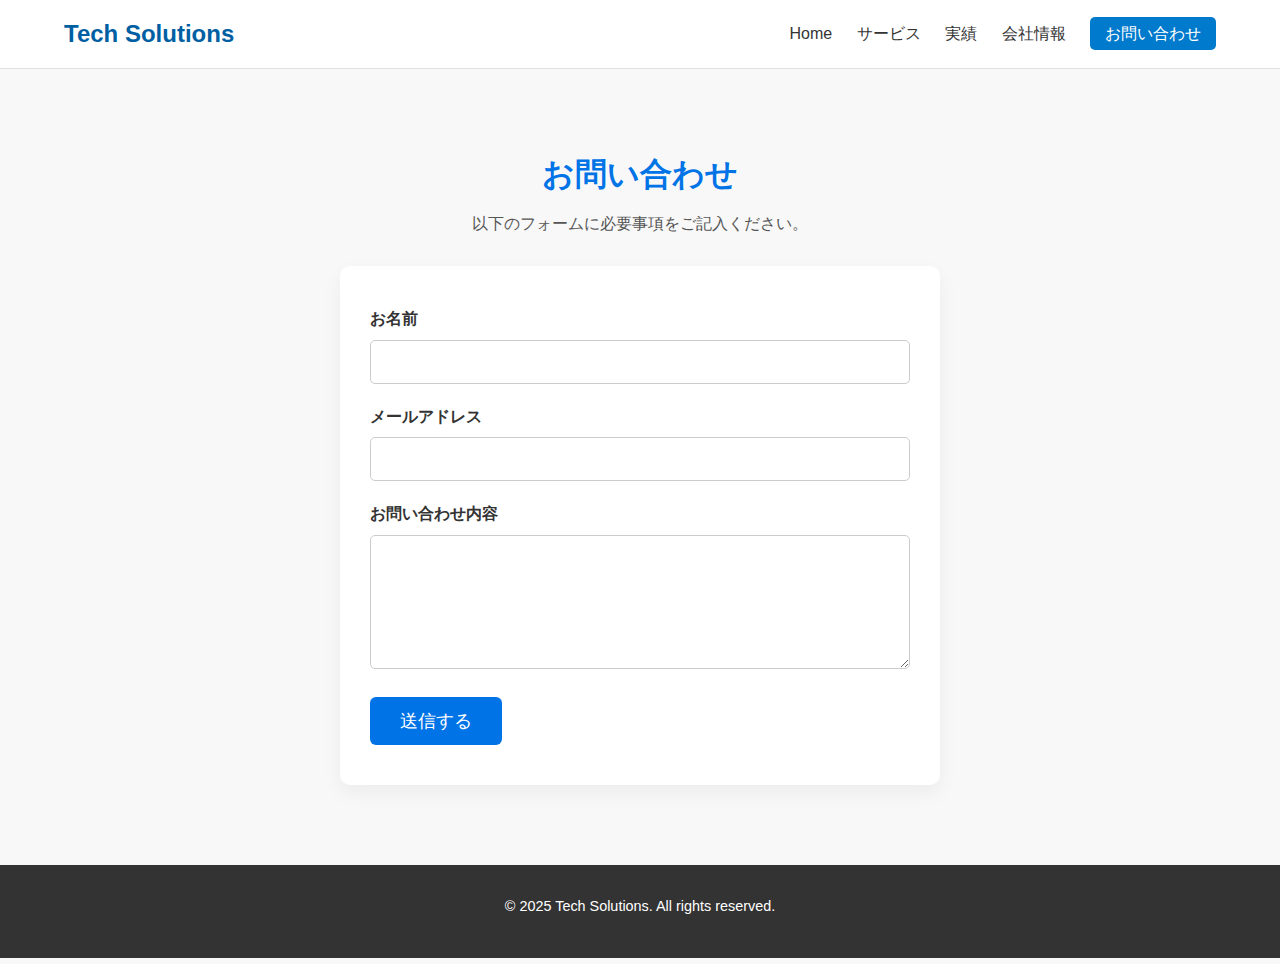
<file: contact.html>
<!DOCTYPE html>
<html lang="ja">
<head>
  <meta charset="UTF-8">
  <meta name="viewport" content="width=device-width, initial-scale=1.0">
  <title>お問い合わせ | Tech Solutions</title>
  <link rel="stylesheet" href="style.css">
</head>
<body>

  <!-- ヘッダー -->
  <header>
    <div class="container header-inner">
      <div class="logo">Tech Solutions</div>
      <div class="menu-toggle" id="menu-toggle">&#9776;</div>
      <nav id="nav-menu">
        <a href="index.html">Home</a>
        <a href="index.html#services">サービス</a>
        <a href="index.html#portfolio">実績</a>
        <a href="index.html#company">会社情報</a>
        <a href="contact.html" class="cta">お問い合わせ</a>
      </nav>
    </div>
  </header>

  <!-- お問い合わせフォーム -->
  <main>
    <section class="contact-form">
      <div class="container">
        <h2>お問い合わせ</h2>
        <p class="form-lead">以下のフォームに必要事項をご記入ください。</p>
        <form action="https://formspree.io/f/xwprlakk" method="POST">
          <label for="name">お名前</label>
          <input type="text" id="name" name="name" required>

          <label for="email">メールアドレス</label>
          <input type="email" id="email" name="_replyto" required>

          <label for="message">お問い合わせ内容</label>
          <textarea id="message" name="message" rows="6" required></textarea>

          <button type="submit">送信する</button>
        </form>
      </div>
    </section>
  </main>

  <!-- フッター -->
  <footer>
    <div class="container footer-inner">
      <p>&copy; 2025 Tech Solutions. All rights reserved.</p>
    </div>
  </footer>

  <script>
    // ハンバーガーメニュー
    document.getElementById("menu-toggle").addEventListener("click", function(){
      document.getElementById("nav-menu").classList.toggle("open");
    });
  </script>

</body>
</html>
</file>
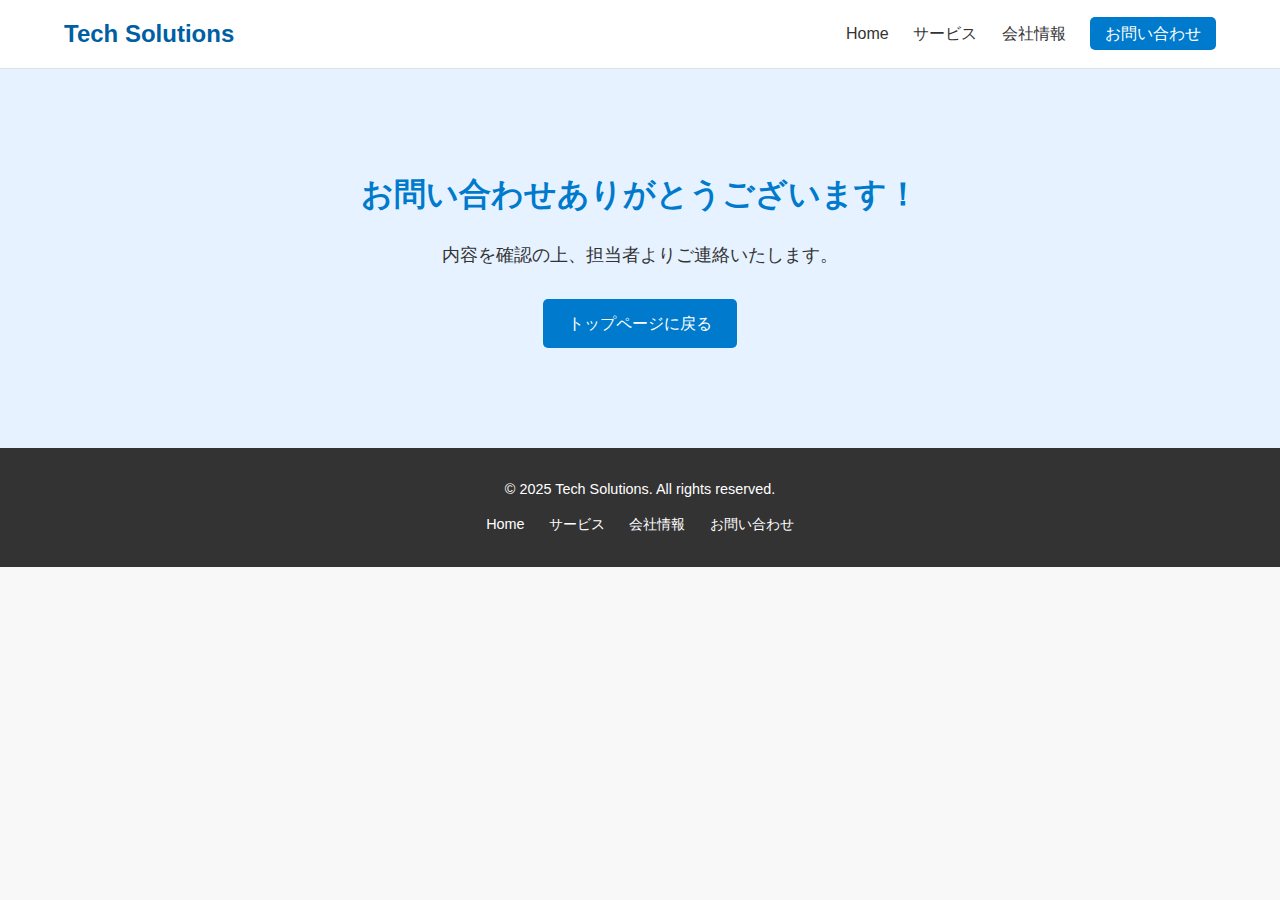
<file: thanks.html>
<!DOCTYPE html>
<html lang="ja">
<head>
    <meta charset="UTF-8">
    <meta name="viewport" content="width=device-width, initial-scale=1.0">
    <title>送信完了 - Tech Solutions</title>
    <link rel="stylesheet" href="style.css">
</head>
<body>

    <!-- ヘッダー（共通） -->
    <header>
        <div class="container header-inner">
            <div class="logo">Tech Solutions</div>
            <nav>
                <a href="index.html">Home</a>
                <a href="index.html#services">サービス</a>
                <a href="index.html#company">会社情報</a>
                <a href="contact.html" class="cta">お問い合わせ</a>
            </nav>
        </div>
    </header>

    <!-- 送信完了メッセージ -->
    <section id="thanks">
        <div class="container">
            <h2>お問い合わせありがとうございます！</h2>
            <p>内容を確認の上、担当者よりご連絡いたします。</p>
            <a href="index.html" class="cta">トップページに戻る</a>
        </div>
    </section>

    <!-- フッター（共通） -->
    <footer>
        <div class="container footer-inner">
            <p>&copy; 2025 Tech Solutions. All rights reserved.</p>
            <nav>
                <a href="index.html">Home</a>
                <a href="index.html#services">サービス</a>
                <a href="index.html#company">会社情報</a>
                <a href="contact.html">お問い合わせ</a>
            </nav>
        </div>
    </footer>

</body>
</html>
</file>
<file: style.css>
/* ===== 共通設定 ===== */
* {
    margin: 0;
    padding: 0;
    box-sizing: border-box;
}

body {
    font-family: "Noto Sans JP", sans-serif;
    line-height: 1.6;
    color: #333;
    background-color: #f8f8f8;
}

/* ===== コンテナ ===== */
.container {
    width: 90%;
    max-width: 1200px;
    margin: 0 auto;
}

/* ===== ヘッダー ===== */
header {
    background-color: #ffffff;
    border-bottom: 1px solid #e0e0e0;
    position: sticky;
    top: 0;
    z-index: 100;
}

.header-inner {
    display: flex;
    justify-content: space-between;
    align-items: center;
    padding: 15px 0;
}

header .logo {
    font-size: 1.5rem;
    font-weight: bold;
    color: #005fa3; /* 少し濃い青に変更 */
}

header nav a {
    margin-left: 20px;
    text-decoration: none;
    color: #333;
    font-weight: 500;
}

header nav a.cta {
    background-color: #007acc;
    color: #fff;
    padding: 8px 15px;
    border-radius: 5px;
    transition: background-color 0.3s;
}

header nav a.cta:hover {
    background-color: #005fa3;
}

/* ===== ヒーロー ===== */
.hero {
    background-color: #e6f2ff;
    text-align: center;
    padding: 80px 0;
}

.hero h1 {
    font-size: 2.5rem;
    margin-bottom: 20px;
}

.hero p {
    font-size: 1.2rem;
    margin-bottom: 30px;
}

.hero .cta {
    display: inline-block;
    background-color: #007acc;
    color: #fff;
    padding: 12px 25px;
    border-radius: 5px;
    text-decoration: none;
    font-weight: 500;
    transition: background-color 0.3s;
}

.hero .cta:hover {
    background-color: #005fa3;
}

/* ===== サービス紹介 ===== */
.services {
    background-color: #ffffff;
    padding: 60px 0;
    text-align: center;
}

.services h2 {
    font-size: 2rem;
    margin-bottom: 40px;
    color: #007acc;
}

.service-cards {
    display: flex;
    flex-wrap: wrap;
    justify-content: center;
    gap: 30px;
}

.service-card {
    background-color: #f4f4f4;
    padding: 30px 20px;
    border-radius: 10px;
    width: 300px;
    transition: transform 0.3s, box-shadow 0.3s;
}

.service-card:hover {
    transform: translateY(-5px);
    box-shadow: 0 10px 20px rgba(0,0,0,0.1);
}

.service-card h3 {
    margin-bottom: 15px;
    color: #007acc;
}

.service-card p {
    color: #555;
}

/* ===== 会社情報 ===== */
.company {
    background-color: #f0f8ff;
    padding: 60px 0;
    text-align: center;
}

.company h2 {
    font-size: 2rem;
    margin-bottom: 20px;
    color: #007acc;
}

.company p {
    font-size: 1.1rem;
    color: #333;
    max-width: 800px;
    margin: 0 auto;
}

/* ===== フッター ===== */
footer {
    background-color: #333;
    color: #fff;
    padding: 30px 0;
    text-align: center;
}

footer nav a {
    color: #fff;
    margin: 0 10px;
    text-decoration: none;
    font-size: 0.9rem;
}

footer nav a:hover {
    text-decoration: underline;
}

footer p {
    margin-bottom: 10px;
    font-size: 0.9rem;
}

/* ハンバーガー非表示（PC） */
.menu-toggle {
    display: none;
    font-size: 2rem;
    cursor: pointer;
}

/* スマホ用 */
@media screen and (max-width: 768px) {
    #nav-menu {
        display: none; /* 初期非表示 */
        flex-direction: column; /* 縦並びにする */
        align-items: center;
        margin-top: 10px;
    }

    #nav-menu.open {
        display: flex; /* open クラスで表示 */
        flex-direction: column; /* 縦方向に出す */
    }

    .menu-toggle {
        display: block; /* ハンバーガー表示 */
    }

    header nav a {
        margin: 8px 0; /* リンク間隔を縦方向に調整 */
    }
}



/* ===== フォーム全体 ===== */
.contact-form {
  background: #f8f8f8;
  padding: 80px 20px;
  text-align: center;
}

.contact-form h2 {
  font-size: 2rem;
  margin-bottom: 10px;
  color: #0073e6;
}

.contact-form .form-lead {
  margin-bottom: 30px;
  color: #555;
}

.contact-form form {
  max-width: 600px;
  margin: 0 auto;
  background: #fff;
  padding: 40px 30px;
  border-radius: 10px;
  box-shadow: 0 8px 20px rgba(0,0,0,0.05);
  text-align: left;
}

.contact-form label {
  display: block;
  margin-bottom: 8px;
  font-weight: bold;
  color: #333;
}

.contact-form input,
.contact-form textarea {
  width: 100%;
  padding: 12px;
  margin-bottom: 20px;
  border: 1px solid #ccc;
  border-radius: 5px;
  font-size: 1rem;
}

.contact-form button {
  background: #0073e6;
  color: #fff;
  border: none;
  padding: 12px 30px;
  border-radius: 6px;
  cursor: pointer;
  font-size: 1.1rem;
  transition: 0.3s;
}

.contact-form button:hover {
  background: #005bb5;
}


/* サンクスページ */
#thanks {
    background-color: #e6f2ff;
    text-align: center;
    padding: 100px 20px;
}

#thanks h2 {
    font-size: 2rem;
    margin-bottom: 20px;
    color: #007acc;
}

#thanks p {
    font-size: 1.1rem;
    color: #333;
    margin-bottom: 30px;
}

#thanks a {
    display: inline-block;
    background-color: #007acc;
    color: #fff;
    padding: 12px 25px;
    border-radius: 5px;
    text-decoration: none;
    font-weight: 500;
    transition: background-color 0.3s;
}

#thanks a:hover {
    background-color: #005fa3;
}

header.scrolled {
    box-shadow: 0 4px 10px rgba(0,0,0,0.1);
    background-color: #ffffff; /* 少し濃いめにしてもOK */
}


/* ===== スライダー ===== */
.slider {
  position: relative;
  width: 100%;
  max-width: 1000px;
  margin: 50px auto;
  overflow: hidden;
  border-radius: 10px;
  box-shadow: 0 8px 20px rgba(0,0,0,0.1);
}

.slides {
  display: flex;
  transition: transform 0.6s ease-in-out;
}

.slide {
  min-width: 100%;
  position: relative;
}

.slide img {
  width: 100%;
  height: 60vh;/* 高さを画面の60%に */
  object-fit: cover; /* 縦横比を保ちながらトリミング */
  display: block;
}

.caption {
  position: absolute;
  bottom: 20px;
  left: 20px;
  background: rgba(0,0,0,0.5);
  color: #fff;
  padding: 10px 20px;
  border-radius: 5px;
}

/* ボタン */
.prev, .next {
  position: absolute;
  top: 50%;
  transform: translateY(-50%);
  background: rgba(0,0,0,0.4);
  color: white;
  border: none;
  font-size: 2rem;
  padding: 5px 10px;
  cursor: pointer;
  border-radius: 50%;
}

.prev { left: 10px; }
.next { right: 10px; }


/* ポートフォリオセクション */
#portfolio {
  padding: 60px 20px;
  background: #f9f9f9;
  text-align: center;
}

#portfolio h2 {
  font-size: 2rem;
  margin-bottom: 40px;
}

.portfolio-container {
  display: grid;
  grid-template-columns: repeat(auto-fit, minmax(280px, 1fr));
  gap: 20px;
}

.portfolio-item {
  background: #fff;
  padding: 20px;
  border-radius: 12px;
  box-shadow: 0 4px 12px rgba(0,0,0,0.1);
  transition: transform 0.3s, box-shadow 0.3s;
}

.portfolio-item:hover {
  transform: translateY(-5px);
  box-shadow: 0 6px 16px rgba(0,0,0,0.15);
}

.portfolio-item img {
  width: 100%;
  border-radius: 8px;
  margin-bottom: 15px;
}

.portfolio-item h3 {
  font-size: 1.3rem;
  margin-bottom: 10px;
}

.portfolio-item p {
  font-size: 0.95rem;
  margin-bottom: 15px;
}

.portfolio-item .btn {
  display: inline-block;
  padding: 8px 16px;
  background: #0077cc;
  color: #fff;
  border-radius: 6px;
  text-decoration: none;
  transition: background 0.3s;
}

.portfolio-item .btn:hover {
  background: #005fa3;
}


/* カードデザイン */
.pricing {
  padding: 80px 20px;
  background: #f9f9f9;
  text-align: center;
}

.pricing h2 {
  font-size: 2em;
  margin-bottom: 40px;
}

.pricing-cards {
  display: flex;
  gap: 20px;
  justify-content: center;
  flex-wrap: wrap;
}

.pricing-card {
  background: #fff;
  padding: 30px;
  border-radius: 12px;
  box-shadow: 0 4px 12px rgba(0,0,0,0.1);
  flex: 1 1 250px;
  max-width: 300px;
  transition: transform 0.3s;
}

.pricing-card:hover {
  transform: translateY(-5px);
}

.pricing-card .price {
  font-size: 1.5em;
  margin: 20px 0;
  color: #0077cc;
  font-weight: bold;
}

.pricing-card ul {
  list-style: none;
  padding: 0;
  margin-bottom: 20px;
}

.pricing-card li {
  margin: 10px 0;
}

.pricing-card .cta {
  display: inline-block;
  background: #0077cc;
  color: #fff;
  padding: 10px 20px;
  border-radius: 6px;
  text-decoration: none;
  transition: background 0.3s;
}

.pricing-card .cta:hover {
  background: #005fa3;
}

/* スタンダードプラン強調 */
.pricing-card.highlight {
  border: 2px solid #0077cc;
  transform: scale(1.05);
}


/* お客様の声 */
.testimonials {
  padding: 80px 20px;
  background: #fff;
  text-align: center;
}

.testimonials h2 {
  font-size: 2em;
  margin-bottom: 40px;
}

.testimonial-cards {
  display: flex;
  gap: 20px;
  justify-content: center;
  flex-wrap: wrap;
}

.testimonial-card {
  background: #f9f9f9;
  padding: 20px;
  border-radius: 12px;
  box-shadow: 0 4px 12px rgba(0,0,0,0.1);
  max-width: 280px;
  flex: 1 1 250px;
  transition: transform 0.3s;
}

.testimonial-card:hover {
  transform: translateY(-5px);
}

.testimonial-card .comment {
  font-style: italic;
  margin-bottom: 15px;
}

.testimonial-card .author {
  font-weight: bold;
  color: #333;
}

.testimonial-card .author span {
  display: block;
  font-size: 0.9em;
  color: #777;
}


/* FAQ */
.faq {
  padding: 80px 20px;
  background: #fff;
}

.faq h2 {
  text-align: center;
  font-size: 2em;
  margin-bottom: 40px;
}

.faq-list {
  max-width: 800px;
  margin: 0 auto;
}

.faq-item {
  margin-bottom: 25px;
  padding: 20px;
  border-left: 4px solid #0073e6;
  background: #f9f9f9;
  border-radius: 6px;
}

.faq-item h3 {
  font-size: 1.2em;
  margin-bottom: 10px;
}

.faq-item p {
  margin: 0;
  color: #555;
}


/* CTA */
.cta-section {
  background: linear-gradient(135deg, #0073e6, #005bb5);
  color: #fff;
  text-align: center;
  padding: 80px 20px;
  border-radius: 10px;
  margin: 60px auto;
}

.cta-section h2 {
  font-size: 2em;
  margin-bottom: 20px;
}

.cta-section p {
  font-size: 1.1em;
  margin-bottom: 30px;
}

.cta-btn {
  display: inline-block;
  background: #fff;
  color: #0073e6;
  padding: 12px 30px;
  font-size: 1.1em;
  font-weight: bold;
  border-radius: 6px;
  text-decoration: none;
  transition: 0.3s;
}

.cta-btn:hover {
  background: #f2f2f2;
  transform: translateY(-3px);
}
</file>
